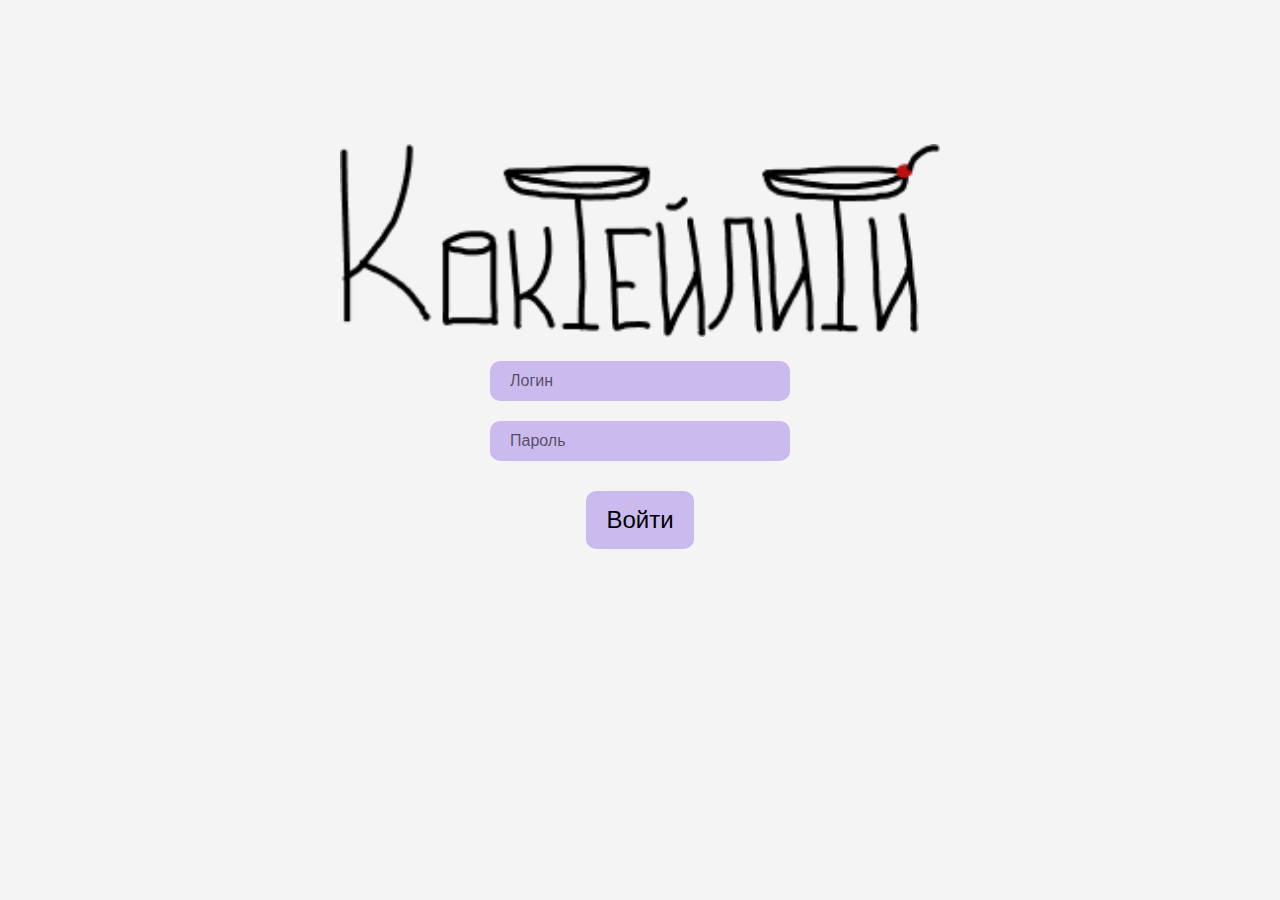
<file: CockUI/src/pages/sign.html>
<!DOCTYPE html>
<html lang="en">
<head>
    <meta charset="UTF-8">
    <title>Коктейлити</title>
    <link rel="preconnect" href="https://fonts.googleapis.com">
    <link rel="preconnect" href="https://fonts.gstatic.com" crossorigin>
    <link href="https://fonts.googleapis.com/css2?family=IBM+Plex+Mono:ital,wght@0,100;0,200;0,300;0,400;0,500;0,600;0,700;1,100;1,200;1,300;1,400;1,500;1,600;1,700&display=swap" rel="stylesheet">
    <link rel="stylesheet" href="../styles/style.css">
</head>
<body>
<div class="login-wrapper">
    <!-- Логотип -->
    <div class="logo">
        <img src="../../public/images/logo.png" alt="Логотип">
    </div>

    <!-- Форма авторизации -->
    <div class="login-container">
        <form id="loginForm">
            <div class="input-group">
                <input type="text" id="username" name="username" placeholder="Логин" required>
            </div>
            <div class="input-group">
                <input type="password" id="password" name="password" placeholder="Пароль" required>
            </div>
            <button type="submit">Войти</button>
        </form>
        <p id="error-message" class="error-message"></p>
    </div>
</div>

<script src="../scripts/login.js"></script>
</body>
</html>
</file>
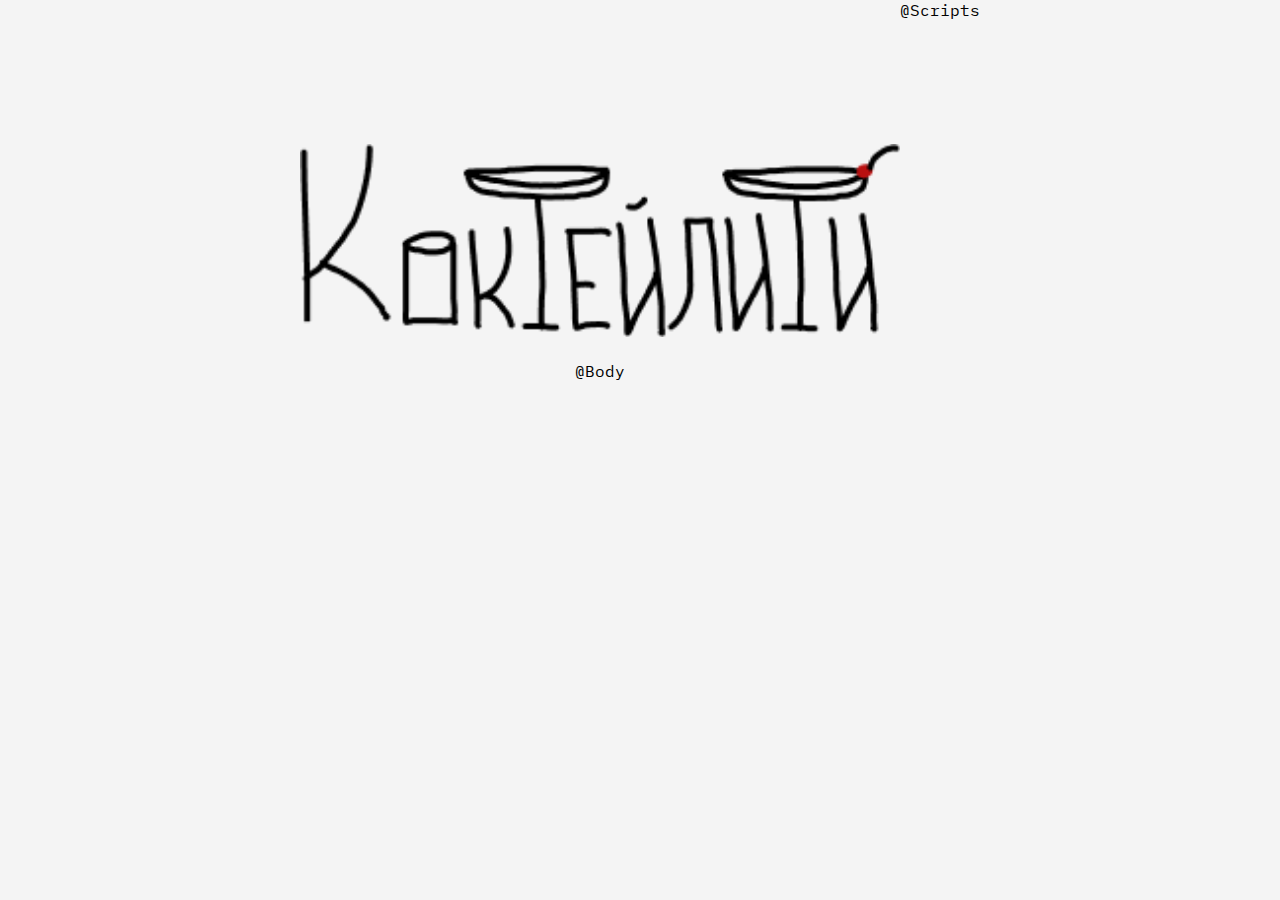
<file: CockUI/src/test/mainLayout.html>
<!DOCTYPE html>
<html lang="en">
<head>
  <meta charset="UTF-8">
  <title>Коктейлити</title>
  <link rel="preconnect" href="https://fonts.googleapis.com">
  <link rel="preconnect" href="https://fonts.gstatic.com" crossorigin>
  <link href="https://fonts.googleapis.com/css2?family=IBM+Plex+Mono:ital,wght@0,100;0,200;0,300;0,400;0,500;0,600;0,700;1,100;1,200;1,300;1,400;1,500;1,600;1,700&display=swap" rel="stylesheet">
  <link rel="stylesheet" href="../styles/style.css">
</head>
<body>
<div class="login-wrapper">
  <!-- Логотип -->
  <div class="logo">
    <img src="../../public/images/logo.png" alt="Логотип">
  </div>
  <div role="main">
    @Body
  </div>
</div>
@Scripts
</body>
</html>
</file>
<file: CockUI/src/styles/style.css>
/* Сброс стилей и box-sizing */
* {
    box-sizing: border-box;
    margin: 0;
    padding: 0;
}

body {
    font-family: "IBM Plex Mono", monospace;
    background-color: #f4f4f4;
    min-height: 100vh;
    display: flex;
    justify-content: center;
    align-items: flex-start;

}

/* Контейнер для логотипа и формы */
.login-wrapper {
    text-align: center;
    margin-top: 16vh;
}

/* Логотип */
.logo {
    margin-bottom: 20px; /* Отступ между логотипом и формой */
}

.logo img {
    width: 600px; /* Размер логотипа */
    height: auto; /* Сохраняем пропорции */
}

/* Форма авторизации */
.login-container {
    /*padding: 20px;*/
    /*border-radius: 8px;*/
    /*box-shadow: 0 0 10px rgba(0, 0, 0, 0.1);*/
    width: 300px;
    text-align: center;
    margin: auto;
}

h2 {
    margin-bottom: 20px;
    color: #333;
}

.input-group {
    margin-bottom: 20px;
    text-align: left;
}

/*label {*/
/*    display: block;*/
/*    margin-bottom: 5px;*/
/*    color: #555;*/
/*}*/

input {
    font-size: 16px;
    width: 100%;
    height: 40px;
    padding: 10px 20px;
    box-sizing: border-box;
    background-color: #CBBAED;
    color: #000;
    border: 0 solid #ccc;
    border-radius: 10px;
}

input::placeholder {
    color: #00000099;
}

button[type="submit"] {
    /*width: 100%;*/
    padding: 15px 20px;
    background-color: #CBBAED;
    color: #000;
    border: none;
    border-radius: 10px;
    cursor: pointer;
    font-size: 24px;
    margin-top: 10px;
}

button[type="submit"]:hover {
    background-color: #AC97D5;
    /*color: #CBBAED;*/
}

.error-message {
    color: red;
    margin-top: 10px;
    display: none;
}
</file>
